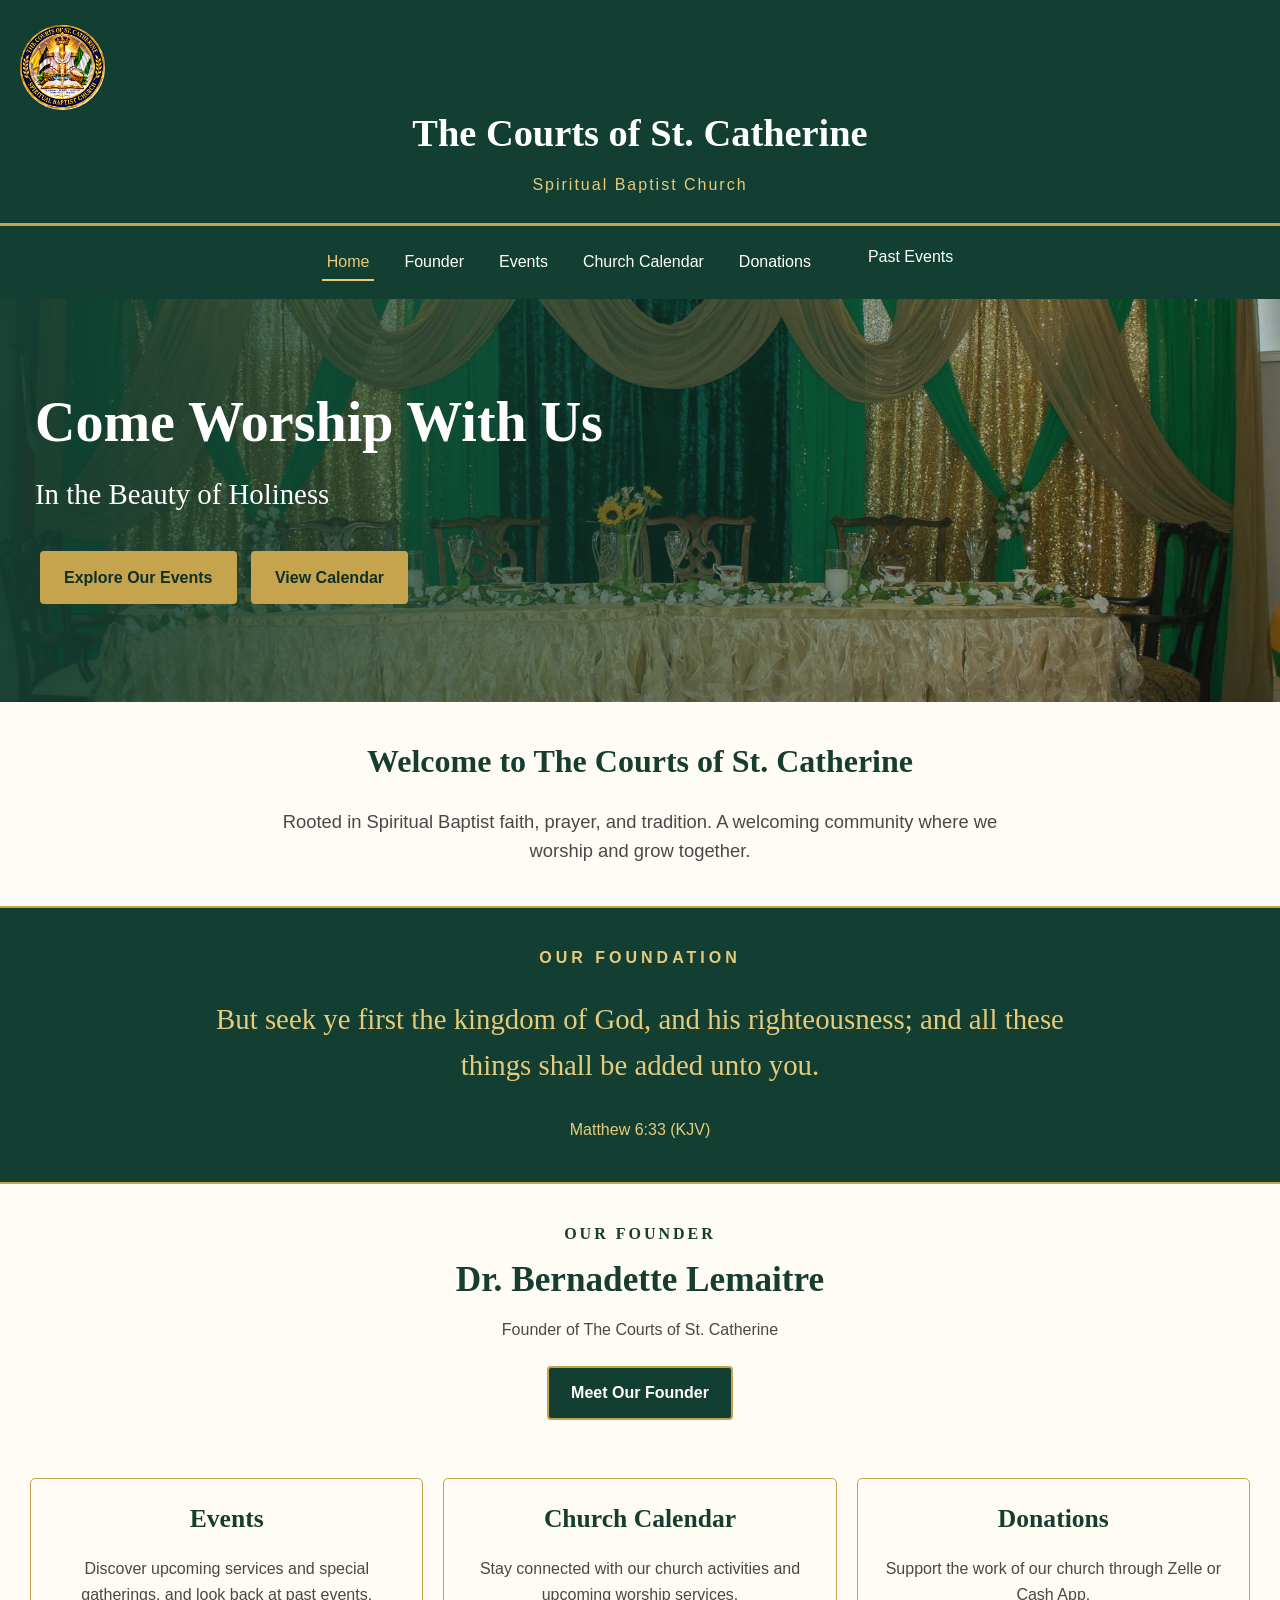
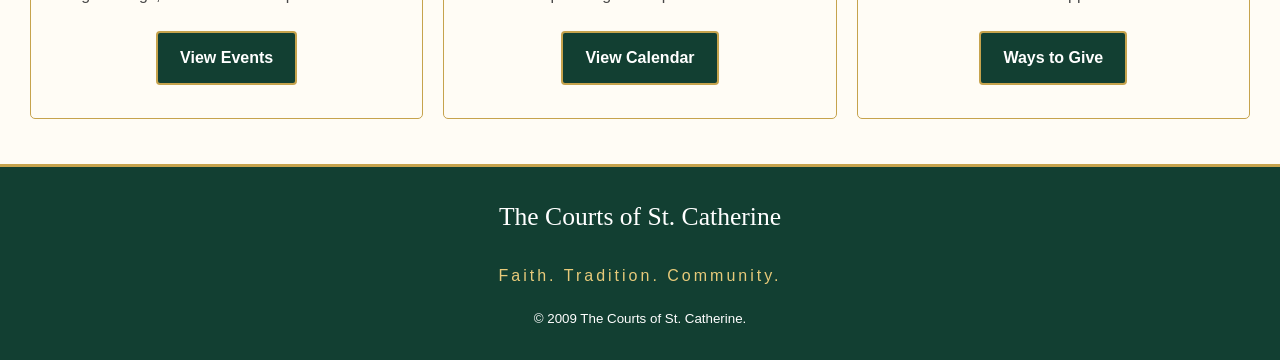
<file: index.html>
<!DOCTYPE html>
<html lang="en">
<head>
    <meta charset="UTF-8">
    <meta name="viewport" content="width=device-width, initial-scale=1.0">
    <meta name="description" content="Welcome to The Courts of St. Catherine, a Spiritual Baptist church rooted in faith, prayer, and tradition.">
    <title>The Courts of St. Catherine | Home</title>
    <link rel="stylesheet" href="style.css">
</head>

<body>
    <div id="wrapper">
    
        
        <header>
            
             <div class="church-brand">
                <img src="img/logo.png"
                     alt="The Courts of St. Catherine church emblem"
                     class="church-emblem">

                <div>

            <h1>The Courts of St. Catherine</h1>
            <p> Spiritual Baptist Church</p>
        </header>

        <nav aria-label="Main navigation">
            <a href="index.html" aria-current="page">Home</a>
            <a href="founder.html">Founder</a>
            <a href="events.html">Events</a>
            <a href="calendar.html">Church Calendar</a>
            <a href="donations.html">Donations</a>
            <li><a href="pastevents.html">Past Events</a></li>
            
        </nav>

        <main>
            <section class="hero">
                <h2>Come Worship With Us</h2>
                <p>In the Beauty of Holiness</p>
                <a class="button" href="events.html">Explore Our Events</a>
                <a class="button" href="calendar.html">View Calendar</a>
            </section>

            <section class="welcome">
                <h2>Welcome to The Courts of St. Catherine</h2>
                <p>
                    Rooted in Spiritual Baptist faith, prayer, and
                    tradition. A welcoming community where we
                    worship and grow together.
                </p>
            </section>

            <section class="foundation">
                <h2>Our Foundation</h2>
                <blockquote>
                    <p>
                        But seek ye first the kingdom of God,
                        and his righteousness; and all these things
                        shall be added unto you.
                    </p>
                </blockquote>
                <p>Matthew 6:33 (KJV)</p>
            </section>

            <section class="founder">
                <h2>Our Founder</h2>
                <h3>Dr. Bernadette Lemaitre</h3>
                <p>Founder of The Courts of St. Catherine</p>
                <a class="button" href="founder.html">Meet Our Founder</a>
            </section>

            <div class="cards">
                <section class="card">
                    <h2>Events</h2>
                    <p>
                        Discover upcoming services and special
                        gatherings, and look back at past events.
                    </p>
                    <a class="button" href="events.html">View Events</a>
                </section>

                <section class="card">
                    <h2>Church Calendar</h2>
                    <p>
                        Stay connected with our church activities
                        and upcoming worship services.
                    </p>
                    <a class="button" href="calendar.html">View Calendar</a>
                </section>

                <section class="card">
                    <h2>Donations</h2>
                    <p>
                        Support the work of our church through
                        Zelle or Cash App.
                    </p>
                    <a class="button" href="donations.html">Ways to Give</a>
                </section>
            </div>
        </main>

        <footer>
            <p>The Courts of St. Catherine</p>
            <p>Faith. Tradition. Community.</p>
            <small>&copy; 2009 The Courts of St. Catherine.</small>
        </footer>

    </div>
</body>
</html>
</file>
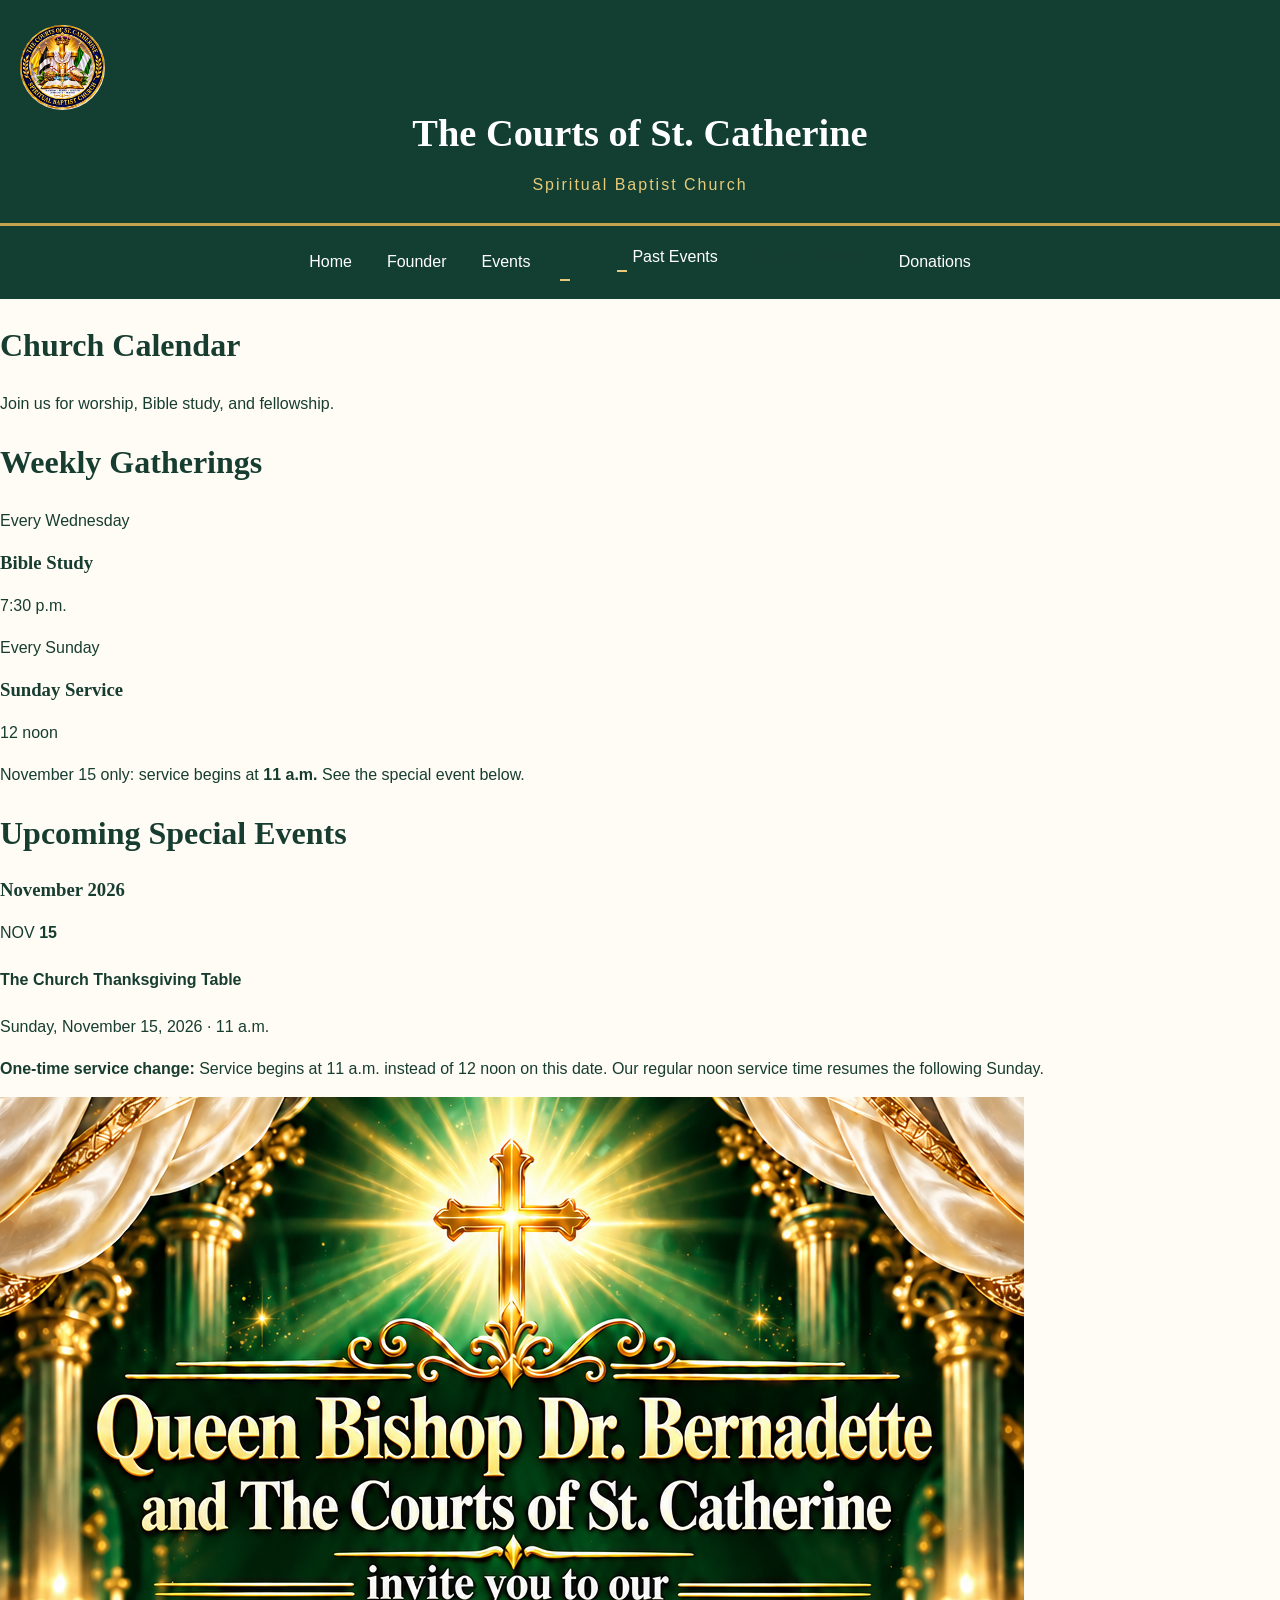
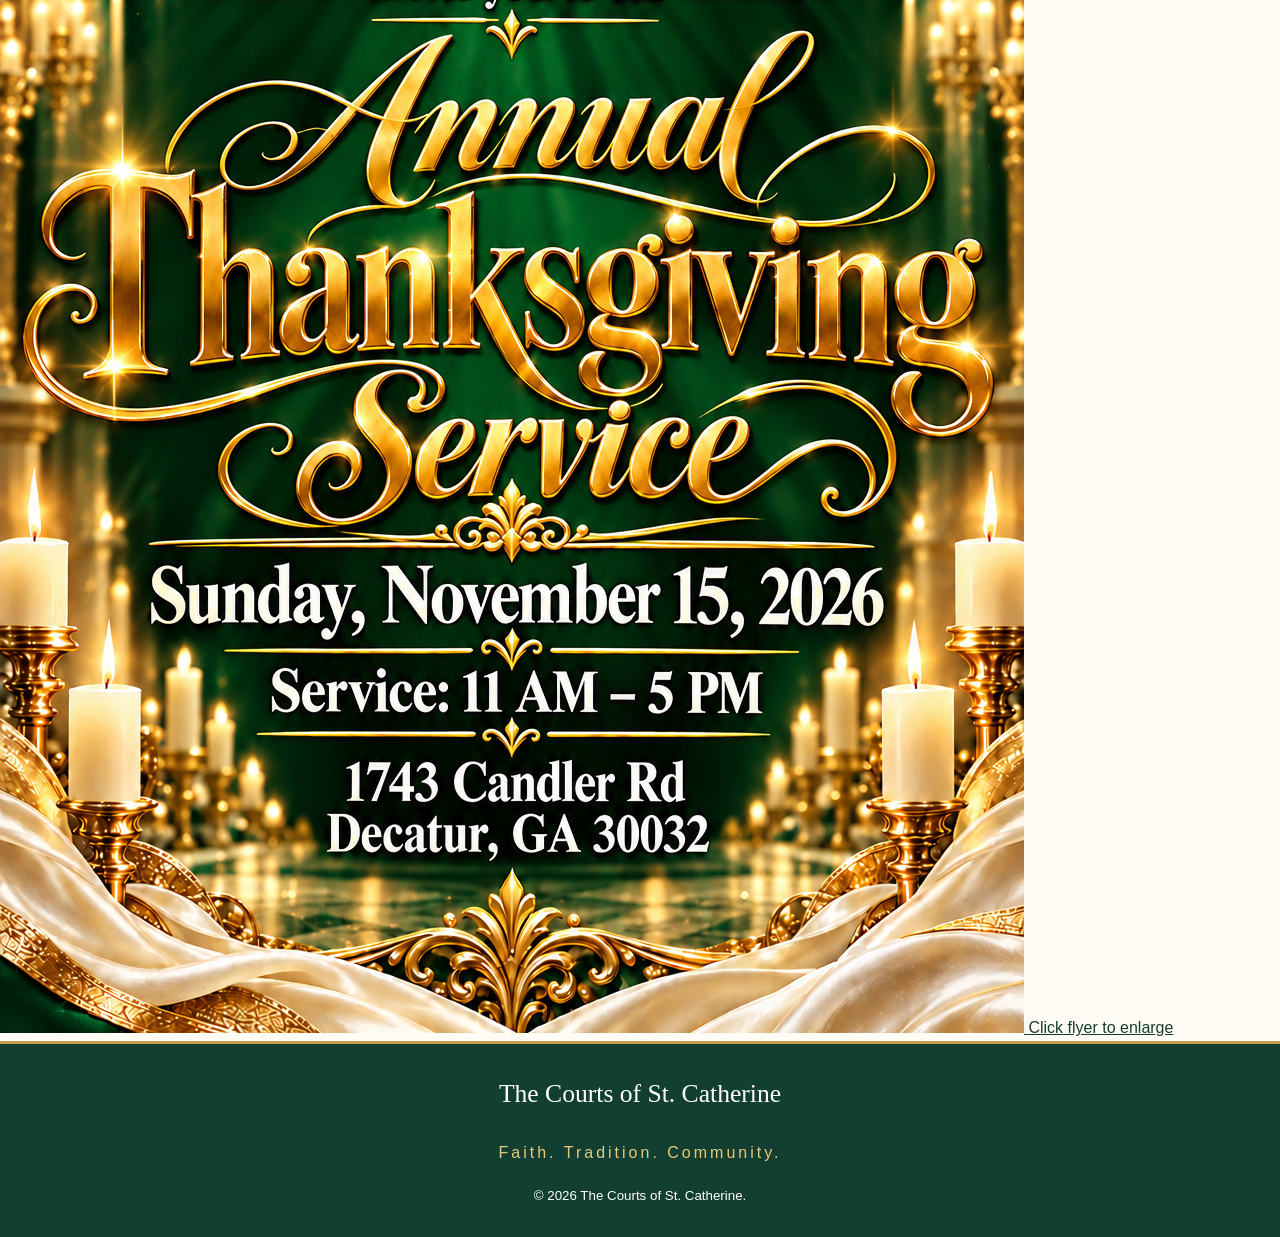
<file: calendar.html>
<!DOCTYPE html>
<html lang="en">
<head>
    <meta charset="UTF-8">
    <meta name="viewport" content="width=device-width, initial-scale=1.0">
    <meta name="description"
          content="Weekly services and upcoming events at The Courts of St. Catherine.">

    <title>Church Calendar | The Courts of St. Catherine</title>
    <link rel="stylesheet" href="style.css">
</head>

<body>
    <div id="wrapper">

        <header>
            <div class="church-brand">
                <img src="img/logo.png"
                     alt="The Courts of St. Catherine church emblem"
                     class="church-emblem">

                <div>
                    <h1>The Courts of St. Catherine</h1>
                    <p>Spiritual Baptist Church</p>
                </div>
            </div>
        </header>

        <nav aria-label="Main navigation">
            <a href="index.html">Home</a>
            <a href="founder.html">Founder</a>
            <a href="events.html">Events</a>
            <a href="calendar.html" aria-current="page">
            <li><a href="pastevents.html">Past Events</a></li>
                Church Calendar
            </a>
            <a href="donations.html">Donations</a>
        </nav>

        <main>
            <section class="calendar-intro">
                <h2>Church Calendar</h2>
                <p>Join us for worship, Bible study, and fellowship.</p>
            </section>

            <section class="calendar-section">
                <h2>Weekly Gatherings</h2>

                <div class="weekly-gatherings">
                    <article class="gathering">
                        <p class="schedule-label">Every Wednesday</p>
                        <h3>Bible Study</h3>
                        <p class="gathering-time">
                            <time datetime="19:30">7:30 p.m.</time>
                        </p>
                    </article>

                    <article class="gathering">
                        <p class="schedule-label">Every Sunday</p>
                        <h3>Sunday Service</h3>
                        <p class="gathering-time">
                            <time datetime="12:00">12 noon</time>
                        </p>
                        <p>
                            November 15 only: service begins at
                            <strong>11 a.m.</strong>
                            See the special event below.
                            </p>
                    </article>
                </div>
            </section>

            <section class="calendar-section upcoming-events">
                <h2>Upcoming Special Events</h2>
                <h3 class="calendar-month">November 2026</h3>

                <article class="calendar-event">
                    <div class="event-date" aria-hidden="true">
                        <span>NOV</span>
                        <strong>15</strong>
                    </div>

                    <div class="event-information">
                        <h4>The Church Thanksgiving Table</h4>

                        <p>
                            <time datetime="2026-11-15T11:00">
                                Sunday, November 15, 2026 · 11 a.m.
                            </time>
                        </p>

                        <p>
                            <strong>One-time service change:</strong>
                            Service begins at 11 a.m. instead of
                            12 noon on this date. Our regular noon
                            service time resumes the following Sunday.
                        </p>
                        <a href="img/thanksgiving-flyer.png" class="flyer-link">
    <img src="img/thanksgiving-flyer.png"
         alt="The Church Thanksgiving Table flyer — November 15, 2026, at 11 a.m.">
    <span>Click flyer to enlarge</span>
</a>
                    </div>
                </article>
            </section>
        </main>

        <footer>
            <p>The Courts of St. Catherine</p>
            <p>Faith. Tradition. Community.</p>
            <small>
                &copy; 2026 The Courts of St. Catherine.
            </small>
        </footer>

    </div>
</body>
</html>
</file>
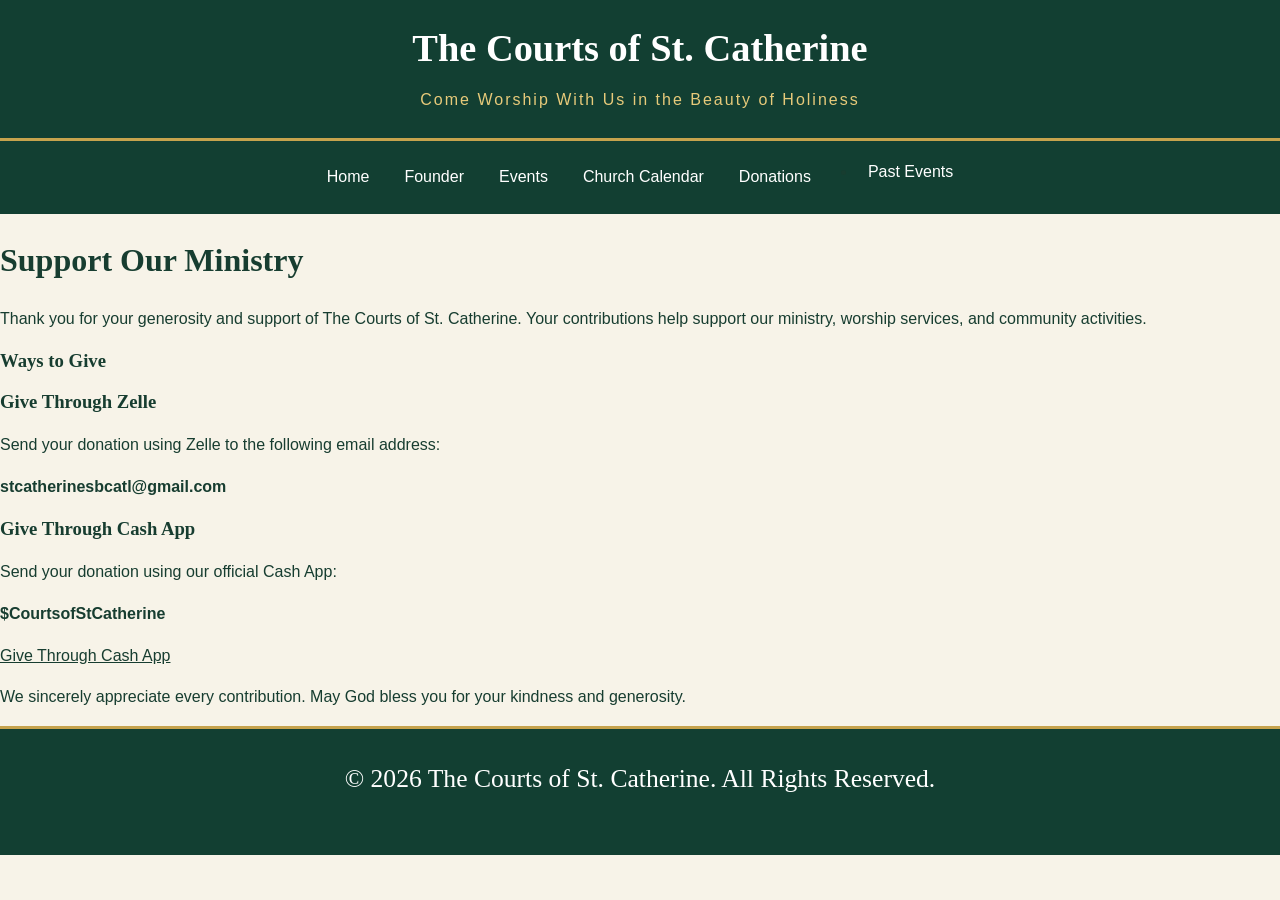
<file: donations.html>
<!DOCTYPE html>
<html lang="en">

<head>
    <meta charset="UTF-8">
    <meta name="viewport" content="width=device-width, initial-scale=1.0">
    <title>Donations - The Courts of St. Catherine</title>
    <link rel="stylesheet" href="style.css">
</head>

<body>
    <div class="wrapper">

        <header>
            <h1>The Courts of St. Catherine</h1>
            <p>Come Worship With Us in the Beauty of Holiness</p>
        </header>

        <nav>
            <a href="index.html">Home</a>
            <a href="founder.html">Founder</a>
            <a href="events.html">Events</a>
            <a href="calendar.html">Church Calendar</a>
            <a href="donations.html">Donations</a>
            <li><a href="pastevents.html">Past Events</a></li>
        </nav>

        <main>
            <h2>Support Our Ministry</h2>

            <p>
                Thank you for your generosity and support
                of The Courts of St. Catherine.
                Your contributions help support our
                ministry, worship services, and
                community activities.
            </p>

            <h3>Ways to Give</h3>

            <section class="donation-section">

                <div class="donation-box">
                    <h3>Give Through Zelle</h3>

                    <p>
                        Send your donation using Zelle
                        to the following email address:
                    </p>

                    <p>
                        <strong>
                            stcatherinesbcatl@gmail.com
                        </strong>
                    </p>
                </div>

                <div class="donation-box">
                    <h3>Give Through Cash App</h3>

                    <p>
                        Send your donation using
                        our official Cash App:
                    </p>

                    <p>
                        <strong>$CourtsofStCatherine</strong>
                    </p>

                    <p>
                        <a href="https://cash.app/$CourtsofStCatherine"
                           target="_blank"
                           rel="noopener noreferrer">
                            Give Through Cash App
                        </a>
                    </p>
                </div>

            </section>

            <p>
                We sincerely appreciate every contribution.
                May God bless you for your kindness
                and generosity.
            </p>

        </main>

        <footer>
            <p>
                &copy; 2026 The Courts of St. Catherine.
                All Rights Reserved.
            </p>
        </footer>

    </div>
</body>
</html>
</file>
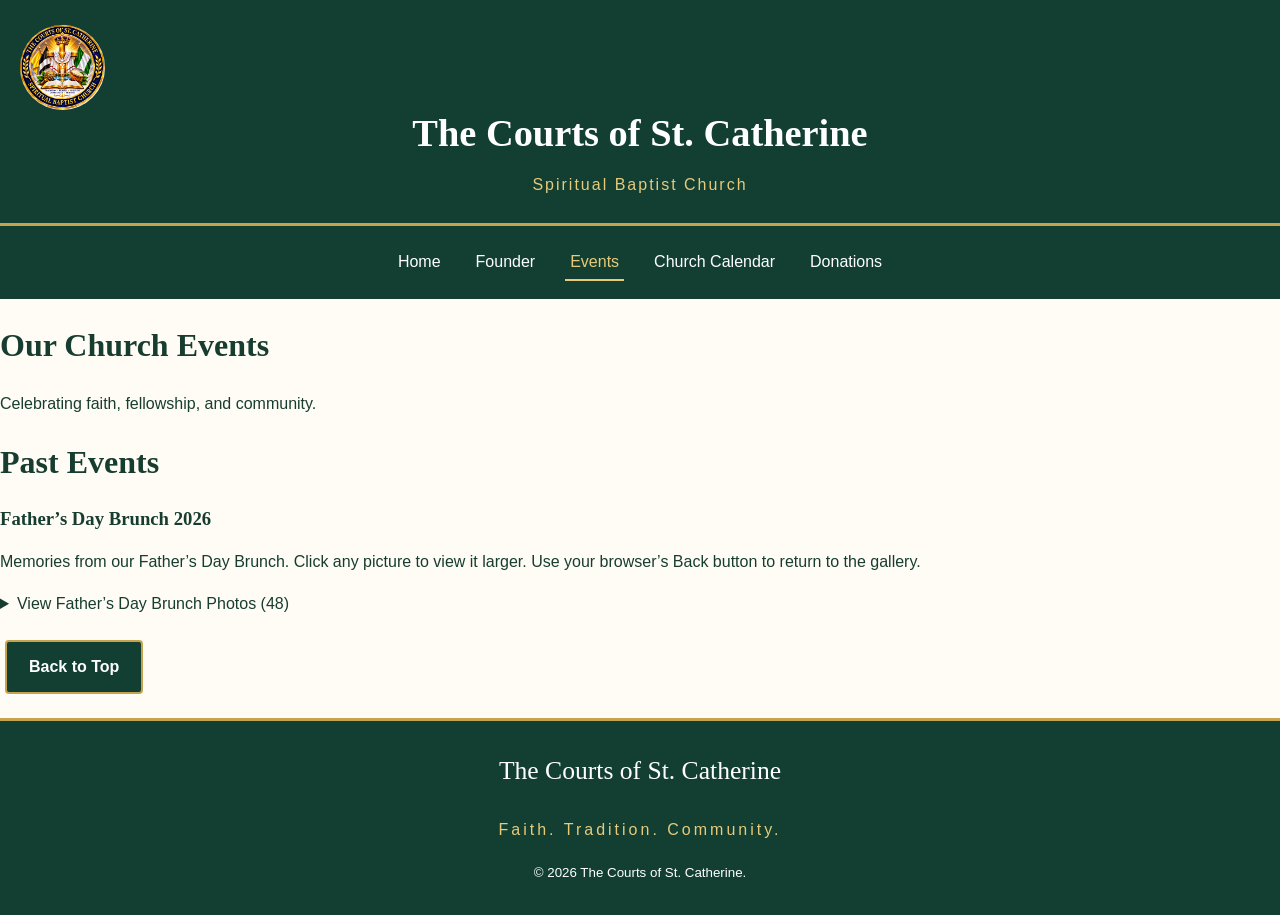
<file: events.html>
<!DOCTYPE html>
<html lang="en">
<head>
    <meta charset="UTF-8">
    <meta name="viewport" content="width=device-width, initial-scale=1.0">
    <meta name="description"
          content="Explore past events and photo galleries from The Courts of St. Catherine.">

    <title>Events | The Courts of St. Catherine</title>
    <link rel="stylesheet" href="style.css">
</head>

<body>
    <div id="wrapper">

        <header>
            <div class="church-brand">
                <img src="img/logo.png"
                     alt="The Courts of St. Catherine church emblem"
                     class="church-emblem">

                <div>
                    <h1>The Courts of St. Catherine</h1>
                    <p>Spiritual Baptist Church</p>
                </div>
            </div>
        </header>

        <nav aria-label="Main navigation">
            <a href="index.html">Home</a>
            <a href="founder.html">Founder</a>
            <a href="events.html" aria-current="page">Events</a>
            <a href="calendar.html">Church Calendar</a>
            <a href="donations.html">Donations</a>
        </nav>

        <main id="top">
            <section class="events-intro">
                <h2>Our Church Events</h2>
                <p>Celebrating faith, fellowship, and community.</p>
            </section>

            <section class="past-events">
                <h2>Past Events</h2>

                <h3>Father’s Day Brunch 2026</h3>
                <p>
                    Memories from our Father’s Day Brunch.
                    Click any picture to view it larger.
                    Use your browser’s Back button to return to the gallery.
                </p>

                <details class="photo-album">
    <summary>View Father’s Day Brunch Photos (48)</summary>

    <div class="event-gallery" id="fathers-day-gallery"></div>
</details>

                <noscript>
                    <p>Please enable JavaScript to view this photo gallery.</p>
                </noscript>

                <p class="gallery-return">
                    <a class="button" href="#top">Back to Top</a>
                </p>
            </section>
        </main>

        <footer>
            <p>The Courts of St. Catherine</p>
            <p>Faith. Tradition. Community.</p>
            <small>&copy; 2026 The Courts of St. Catherine.</small>
        </footer>

    </div>

    <script>
        // Add the 48 numbered photographs to the gallery.
        const gallery = document.getElementById("fathers-day-gallery");

        for (let number = 1; number <= 48; number++) {
            const picturePath =
                "img/fathersday2026/fathersday" + number + ".jpeg";

            const link = document.createElement("a");
            link.href = picturePath;

            const picture = document.createElement("img");
            picture.src = picturePath;
            picture.alt = "Father’s Day Brunch 2026, photo " + number;
            picture.loading = "lazy";

            link.appendChild(picture);
            gallery.appendChild(link);
        }
    </script>
</body>
</html>
</file>
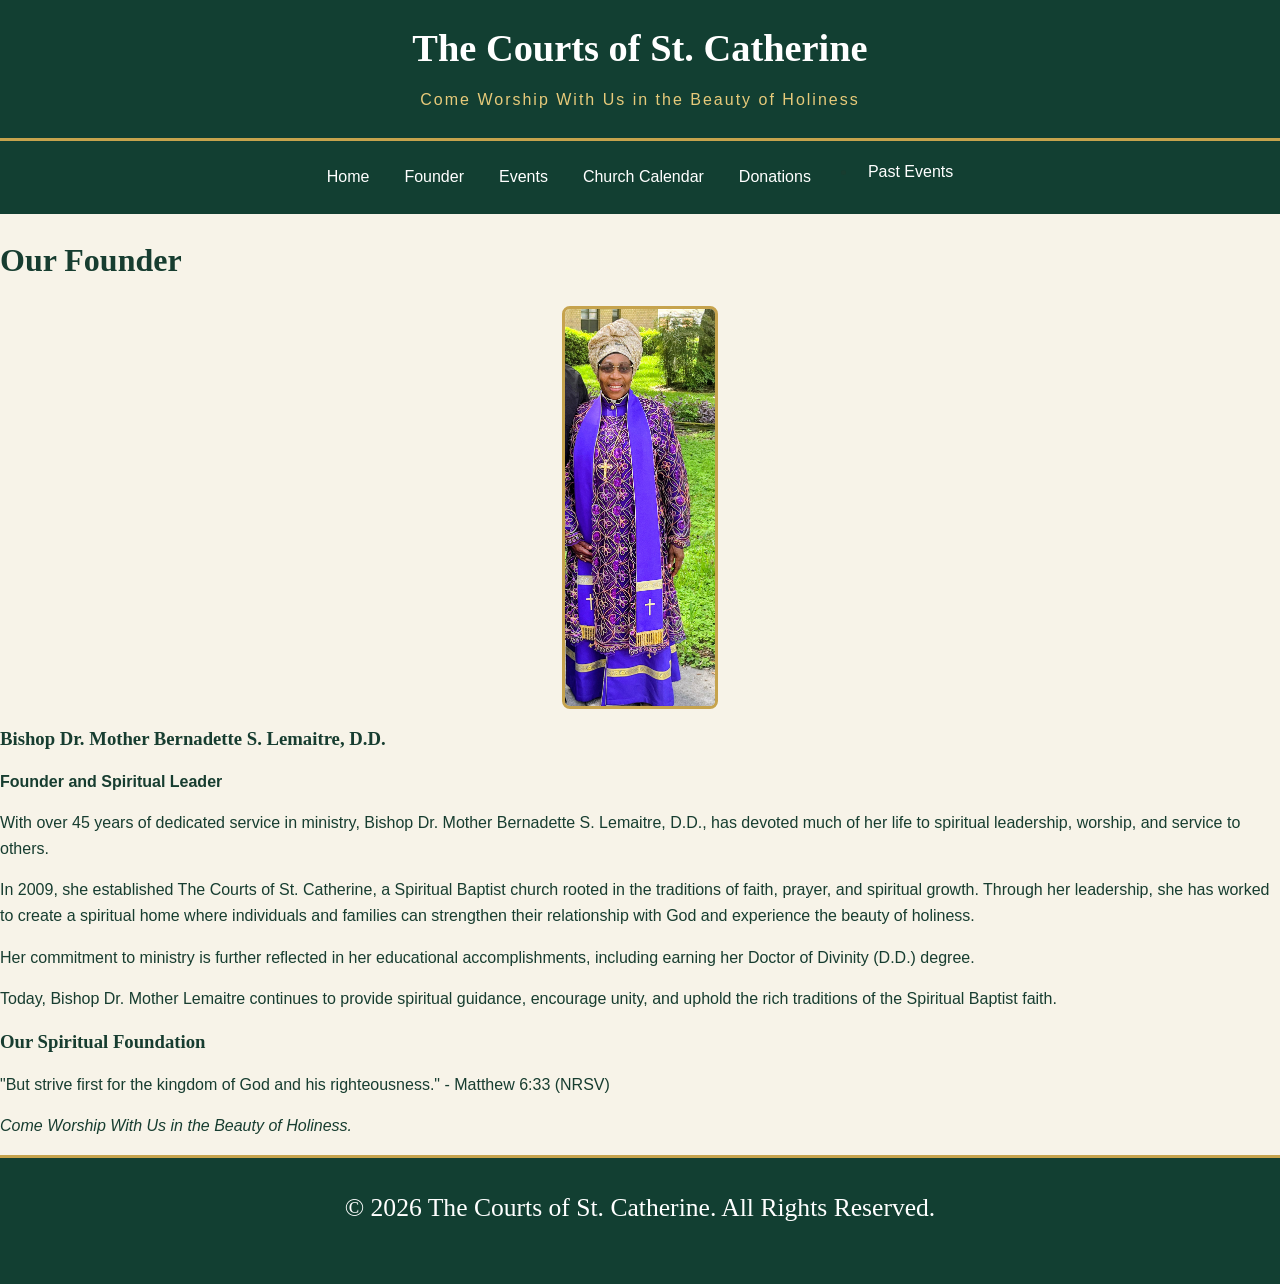
<file: founder.html>
<!DOCTYPE html>
<html lang="en">

<head>
    <meta charset="UTF-8">
    <meta name="viewport" content="width=device-width, initial-scale=1.0">
    <title>Our Founder - The Courts of St. Catherine</title>
    <link rel="stylesheet" href="style.css">
</head>

<body>
    <div class="wrapper">

        <header>
            <h1>The Courts of St. Catherine</h1>
            <p>Come Worship With Us in the Beauty of Holiness</p>
        </header>

        <nav>
            <a href="index.html">Home</a>
            <a href="founder.html">Founder</a>
            <a href="events.html">Events</a>
            <a href="calendar.html">Church Calendar</a>
            <a href="donations.html">Donations</a>
            <li><a href="pastevents.html">Past Events</a></li>
        </nav>

        <main>

          <h2>Our Founder</h2>

<div class="founder-section">

    
<img src="founder.jpeg"
     alt="Bishop Dr. Mother Bernadette S. Lemaitre"
     class="founder-photo"
     style="width: 150px; max-width: 100%; height: auto; display: block; margin: 15px auto; border: 3px solid #C6A34D; border-radius: 8px;">



                <h3>Bishop Dr. Mother Bernadette S. Lemaitre, D.D.</h3>

                <p><strong>Founder and Spiritual Leader</strong></p>

                <p>
                    With over 45 years of dedicated service in
                    ministry, Bishop Dr. Mother Bernadette S.
                    Lemaitre, D.D., has devoted much of her life
                    to spiritual leadership, worship, and
                    service to others.
                </p>

                <p>
                    In 2009, she established The Courts of
                    St. Catherine, a Spiritual Baptist church
                    rooted in the traditions of faith, prayer,
                    and spiritual growth. Through her leadership,
                    she has worked to create a spiritual home
                    where individuals and families can strengthen
                    their relationship with God and experience
                    the beauty of holiness.
                </p>

                <p>
                    Her commitment to ministry is further
                    reflected in her educational accomplishments,
                    including earning her Doctor of Divinity
                    (D.D.) degree.
                </p>

                <p>
                    Today, Bishop Dr. Mother Lemaitre continues
                    to provide spiritual guidance, encourage
                    unity, and uphold the rich traditions of
                    the Spiritual Baptist faith.
                </p>

            </div>

            <section>
                <h3>Our Spiritual Foundation</h3>

                <p>
                    "But strive first for the kingdom of God
                    and his righteousness."
                    - Matthew 6:33 (NRSV)
                </p>

                <p>
                    <em>
                        Come Worship With Us in the
                        Beauty of Holiness.
                    </em>
                </p>
            </section>

        </main>

        <footer>
            <p>&copy; 2026 The Courts of St. Catherine.
            All Rights Reserved.</p>
        </footer>

    </div>
</body>
</html>
</file>
<file: style.css>
s* General appearance */
* {
    box-sizing: border-box;
}

body {
    margin: 0;
    background-color: #F7F3E8;
    color: #173D30;
    font-family: Arial, Helvetica, sans-serif;
    line-height: 1.6;
}

#wrapper {
    max-width: 1400px;
    margin: 0 auto;
    background-color: #FFFCF5;
}

h1, h2, h3 {
    font-family: Georgia, "Times New Roman", serif;
    line-height: 1.2;
}

h2 {
    font-size: 2rem;
}

a {
    color: #173D30;
}

/* Header and navigation */
header {
    padding: 25px 20px;
    background-color: #123F32;
    color: #FFFFFF;
    text-align: center;
    border-bottom: 3px solid #C6A34D;
}

header h1 {
    margin: 0;
    font-size: 2.4rem;
}

header p {
    margin-bottom: 0;
    color: #E7CA7A;
    letter-spacing: 2px;
}

nav {
    display: flex;
    flex-wrap: wrap;
    justify-content: center;
    gap: 10px 25px;
    padding: 18px;
    background-color: #123F32;
}

nav a {
    color: #FFFFFF;
    text-decoration: none;
    padding: 5px;
    border-bottom: 2px solid transparent;
}

nav a:hover,
nav a[aria-current="page"] {
    color: #E7CA7A;
    border-bottom-color: #E7CA7A;
}

a:focus-visible {
    outline: 3px solid #C6A34D;
    outline-offset: 4px;
}

/* Welcome banner */
.hero {
    padding: 90px 35px;
    background-color: #173D30;
    background-image:
        linear-gradient(to right,
            rgba(18, 63, 50, 0.90),
            rgba(18, 63, 50, 0.20)),
        url("img/background.JPG");
    background-size: cover;
    background-position: center;
    background-repeat: no-repeat;
    color: #FFFFFF;
    text-align: left;
}

.hero h2 {
    margin: 0 0 15px;
    font-size: 3.5rem;
}

.hero p {
    margin: 0 0 25px;
    font-family: Georgia, "Times New Roman", serif;
    font-size: 1.8rem;
}

/* Buttons */
.button {
    display: inline-block;
    margin: 8px 5px;
    padding: 12px 22px;
    background-color: #123F32;
    color: #FFFFFF;
    border: 2px solid #C6A34D;
    border-radius: 4px;
    text-decoration: none;
    font-weight: bold;
}

.button:hover {
    background-color: #C6A34D;
    color: #102F25;
}

.hero .button {
    background-color: #C6A34D;
    color: #102F25;
}

.hero .button:hover {
    background-color: #E7CA7A;
}

/* Main sections */
.welcome,
.founder {
    padding: 40px 25px;
    text-align: center;
}

.welcome h2,
.founder h2 {
    margin-top: 0;
}

.welcome p {
    max-width: 750px;
    margin: 0 auto;
    color: #484848;
    font-size: 1.15rem;
}

/* Foundation scripture */
.foundation {
    padding: 40px 25px;
    background-color: #123F32;
    color: #E7CA7A;
    text-align: center;
    border-top: 2px solid #C6A34D;
    border-bottom: 2px solid #C6A34D;
}

.foundation h2 {
    margin-top: 0;
    font-family: Arial, Helvetica, sans-serif;
    font-size: 1rem;
    text-transform: uppercase;
    letter-spacing: 4px;
}

.foundation blockquote {
    max-width: 850px;
    margin: 20px auto;
    font-family: Georgia, "Times New Roman", serif;
    font-size: 1.8rem;
}

.foundation > p {
    margin-bottom: 0;
}

/* Founder introduction */
.founder h2 {
    color: #173D30;
    font-size: 1rem;
    text-transform: uppercase;
    letter-spacing: 3px;
}

.founder h3 {
    margin: 15px 0;
    font-size: 2.2rem;
}

.founder p {
    color: #484848;
}

/* Events, calendar, and donations */
.cards {
    display: flex;
    gap: 20px;
    padding: 10px 30px 45px;
}

.card {
    flex: 1;
    min-width: 0;
    padding: 25px 20px;
    border: 1px solid #C6A34D;
    border-radius: 5px;
    text-align: center;
}

.card h2 {
    margin-top: 0;
    font-size: 1.6rem;
}

.card p {
    color: #484848;
}

/* Footer */
footer {
    padding: 30px 20px;
    background-color: #123F32;
    color: #FFFFFF;
    text-align: center;
    border-top: 3px solid #C6A34D;
}

footer p:first-child {
    margin-top: 0;
    font-family: Georgia, "Times New Roman", serif;
    font-size: 1.6rem;
}

footer p:nth-child(2) {
    color: #E7CA7A;
    letter-spacing: 3px;
}

/* Smaller screens */
@media (max-width: 600px) {
    header h1 {
        font-size: 1.8rem;
    }

    nav {
        flex-direction: row !important;
        align-items: center;
        gap: 8px;
    }

    .hero {
        padding: 55px 20px;
    }

    .hero h2 {
        font-size: 2.4rem;
    }

    .hero p {
        font-size: 1.4rem;
    }

    .foundation blockquote {
        font-size: 1.4rem;
    }

    .cards {
        flex-direction: column;
        padding: 10px 20px 30px;
    }
}
.church-emblem {
    display: block;
    width: 85px;
    height: 85px;
    flex-shrink: 0;
    margin: 0;
    border-radius: 50%;
    object-fit: contain;
}

@media (max-width: 600px) {
    .church-emblem {
        width: 60px;
        height: 60px;
    }


/* Events page */
.events-intro {
    padding: 50px 25px;
    background-color: #123F32;
    color: #FFFFFF;
    text-align: center;
    border-bottom: 2px solid #C6A34D;
}

.events-intro h2 {
    margin: 0 0 15px;
    font-size: 2.8rem;
}

.events-intro p {
    margin: 0;
    color: #E7CA7A;
    font-size: 1.15rem;
}

.past-events {
    padding: 40px 30px;
}

.past-events > h2 {
    margin-top: 0;
    font-family: Arial, Helvetica, sans-serif;
    font-size: 1rem;
    text-transform: uppercase;
    letter-spacing: 3px;
}

.past-events h3 {
    margin: 15px 0;
    font-size: 2.2rem;
}

.past-events > p {
    color: #484848;
}

/* Three photographs per row */
.event-gallery {
    display: grid;
    grid-template-columns: repeat(3, minmax(0, 1fr));
    gap: 20px;
    margin-top: 30px;
}

.event-gallery a {
    display: block;
    padding: 6px;
    background-color: #FFFFFF;
    border: 1px solid #C6A34D;
    border-radius: 5px;
}

.event-gallery img {
    display: block;
    width: 100%;
    height: 260px;
    object-fit: contain;
    background-color: #F7F3E8;
}

.event-gallery a:hover {
    border-color: #123F32;
}

.gallery-return {
    margin-top: 30px;
    text-align: center;
}

/* One photograph per row on phones */
@media (max-width: 600px) {
    .events-intro h2 {
        font-size: 2rem;
    }

    .past-events {
        padding: 30px 20px;
    }

    .past-events h3 {
        font-size: 1.8rem;
    }

    .event-gallery {
        grid-template-columns: 1fr;
    }

    .event-gallery img {
        height: auto;
    }
}

/* Collapsible photo album */
.photo-album {
    margin-top: 25px;
    padding: 15px;
    border: 1px solid #C6A34D;
    border-radius: 5px;
    background-color: #FFFCF5;
}

.photo-album summary {
    padding: 10px;
    color: #173D30;
    font-weight: bold;
    cursor: pointer;
}

.photo-album summary:focus-visible {
    outline: 3px solid #C6A34D;
    outline-offset: 3px;
}

/* Smaller collage with its own scrolling area */
.photo-album .event-gallery {
    grid-template-columns: repeat(4, minmax(0, 1fr));
    gap: 10px;
    max-height: 500px;
    overflow-y: auto;
    padding: 5px;
    margin-top: 15px;
}

.photo-album .event-gallery img {
    height: 130px;
    object-fit: cover;
}

@media (max-width: 600px) {
    .photo-album .event-gallery {
        grid-template-columns: repeat(2, minmax(0, 1fr));
    }

    .photo-album .event-gallery img {
        height: 110px;
    }
}

/* Small thumbnails; click to open the full picture */
.photo-album .event-gallery {
    grid-template-columns: repeat(auto-fit, 80px);
    justify-content: center;
    gap: 8px;
}

.photo-album .event-gallery a {
    padding: 3px;
}

.photo-album .event-gallery img {
    width: 72px;
    height: 72px;
    object-fit: cover;
}

/* Church Calendar page */
.calendar-intro {
    padding: 45px 25px;
    background-color: #123F32;
    color: #FFFFFF;
    text-align: center;
    border-bottom: 2px solid #C6A34D;
}

.calendar-intro h2 {
    margin: 0 0 12px;
    font-size: 2.8rem;
}

.calendar-intro p {
    margin: 0;
    color: #E7CA7A;
}

.calendar-section {
    max-width: 1000px;
    margin: 0 auto;
    padding: 35px 25px;
}

.calendar-section > h2 {
    margin-top: 0;
    font-size: 1.8rem;
}

/* Recurring weekly gatherings */
.weekly-gatherings {
    display: grid;
    grid-template-columns: repeat(2, minmax(0, 1fr));
    gap: 20px;
}

.gathering {
    padding: 25px;
    background-color: #F7F3E8;
    border: 1px solid #C6A34D;
    border-top: 4px solid #C6A34D;
    border-radius: 5px;
}

.schedule-label {
    margin: 0;
    font-size: 0.85rem;
    font-weight: bold;
    text-transform: uppercase;
    letter-spacing: 2px;
}

.gathering h3 {
    margin: 12px 0;
    font-size: 1.7rem;
}

.gathering-time {
    margin: 0;
    font-size: 1.2rem;
}

/* Special events grouped by month */
.upcoming-events {
    padding-bottom: 50px;
}

.calendar-month {
    padding-bottom: 12px;
    border-bottom: 1px solid #C6A34D;
    font-size: 1.4rem;
}

.calendar-event {
    display: flex;
    align-items: center;
    gap: 24px;
    padding: 20px 0;
}

.event-date {
    width: 85px;
    flex-shrink: 0;
    padding: 12px;
    background-color: #123F32;
    color: #E7CA7A;
    border: 1px solid #C6A34D;
    border-radius: 5px;
    text-align: center;
}

.event-date span {
    display: block;
    font-size: 0.85rem;
    letter-spacing: 2px;
}

.event-date strong {
    display: block;
    font-family: Georgia, "Times New Roman", serif;
    font-size: 2.2rem;
    line-height: 1.2;
}

.event-information h4 {
    margin: 0 0 8px;
    font-family: Georgia, "Times New Roman", serif;
    font-size: 1.6rem;
    line-height: 1.3;
}

.event-information p {
    margin: 0;
    color: #484848;
}

@media (max-width: 600px) {
    .calendar-intro h2 {
        font-size: 2rem;
    }

    .weekly-gatherings {
        grid-template-columns: 1fr;
    }

    .calendar-event {
        align-items: flex-start;
        gap: 15px;
    }

    .event-date {
        width: 65px;
    }

    .event-information h4 {
        font-size: 1.3rem;
    }
}

/* Small clickable Thanksgiving flyer */
.flyer-link {
    display: block;
    width: 150px;
    max-width: 100%;
    margin-top: 20px;
    text-align: center;
    text-decoration: none;
}

.flyer-link img {
    display: block;
    width: 100%;
    height: auto;
    border: 2px solid #C6A34D;
    border-radius: 4px;
}

.flyer-link span {
    display: block;
    margin-top: 6px;
    color: #173D30;
    font-size: 0.85rem;
}

.flyer-link:hover img {
    border-color: #123F32;
}


/* Founder Page */

.founder-section {
    text-align: center;
    padding: 20px;
    max-width: 850px;
    margin: 0 auto;
}

.founder-photo {
    display: block;
    width: 150px;
    max-width: 100%;
    height: auto;
    margin: 20px auto;
    border: 4px solid #C6A34D;
    border-radius: 10px;
}

.founder-section h3 {
    color: #123F32;
    margin-top: 20px;
}


.founder-section p {
    text-align: center;
    line-height: 1.7;
    margin: 15px auto;
}

/* Final Founder Page Alignment */

main .founder-section {
    max-width: 850px;
    margin: 0 auto;
    text-align: center;
}

main .founder-section h3,
main .founder-section p {
    text-align: center;
}


/* Donations Page */

.donation-section {
    display: flex;
    flex-wrap: wrap;
    justify-content: center;
    gap: 20px;
    margin: 30px auto;
}

.donation-box {
    background-color: #FFFCF5;
    border: 2px solid #C6A34D;
    border-radius: 10px;
    padding: 25px;
    width: 300px;
    max-width: 100%;
    text-align: center;
    overflow-wrap: anywhere;
}

.donation-box h3 {
    color: #123F32;
}

.donation-box p {
    line-height: 1.7;
}

.donation-box a {
    display: inline-block;
    background-color: #123F32;
    color: white;
    padding: 12px 20px;
    border-radius: 6px;
    text-decoration: none;
}

.donation-box a:hover {
    background-color: #245B48;
}


/* Past Events Gallery */

.past-events {
    max-width: 1100px;
    margin: 0 auto;
    padding: 25px;
    text-align: center;
}

.past-events-gallery {
    display: flex;
    flex-wrap: wrap;
    justify-content: center;
    gap: 15px;
    margin-top: 25px;
}

.past-events-gallery img {
    width: 120px;
    height: 120px;
    object-fit: cover;
    border: 3px solid #C6A34D;
    border-radius: 8px;
    cursor: zoom-in;
}

.past-events-gallery img:hover {
    border-color: #123F32;
}


/* Final Past Events Thumbnail Size */

.past-events-gallery a {
    display: inline-block;
    width: 120px;
    height: 120px;
}

.past-events-gallery a img {
    display: block;
    width: 120px !important;
    height: 120px !important;
    max-width: 120px !important;
    max-height: 120px !important;
    object-fit: cover;
    border: 3px solid #C6A34D;
    border-radius: 8px;
}

/* Horizontal Navigation Menu */

nav ul {
    display: flex;
    flex-direction: row;
    flex-wrap: wrap;
    justify-content: center;
    align-items: center;
    gap: 25px;
    list-style: none;
    padding: 15px;
    margin: 0;
}

nav ul li {
    display: inline-block;
}

nav ul li a {
    display: block;
    text-decoration: none;
    color: white;
    font-weight: bold;
    padding: 8px 5px;
}

nav ul li a:hover {
    color: #C6A34D;
}
</file>
